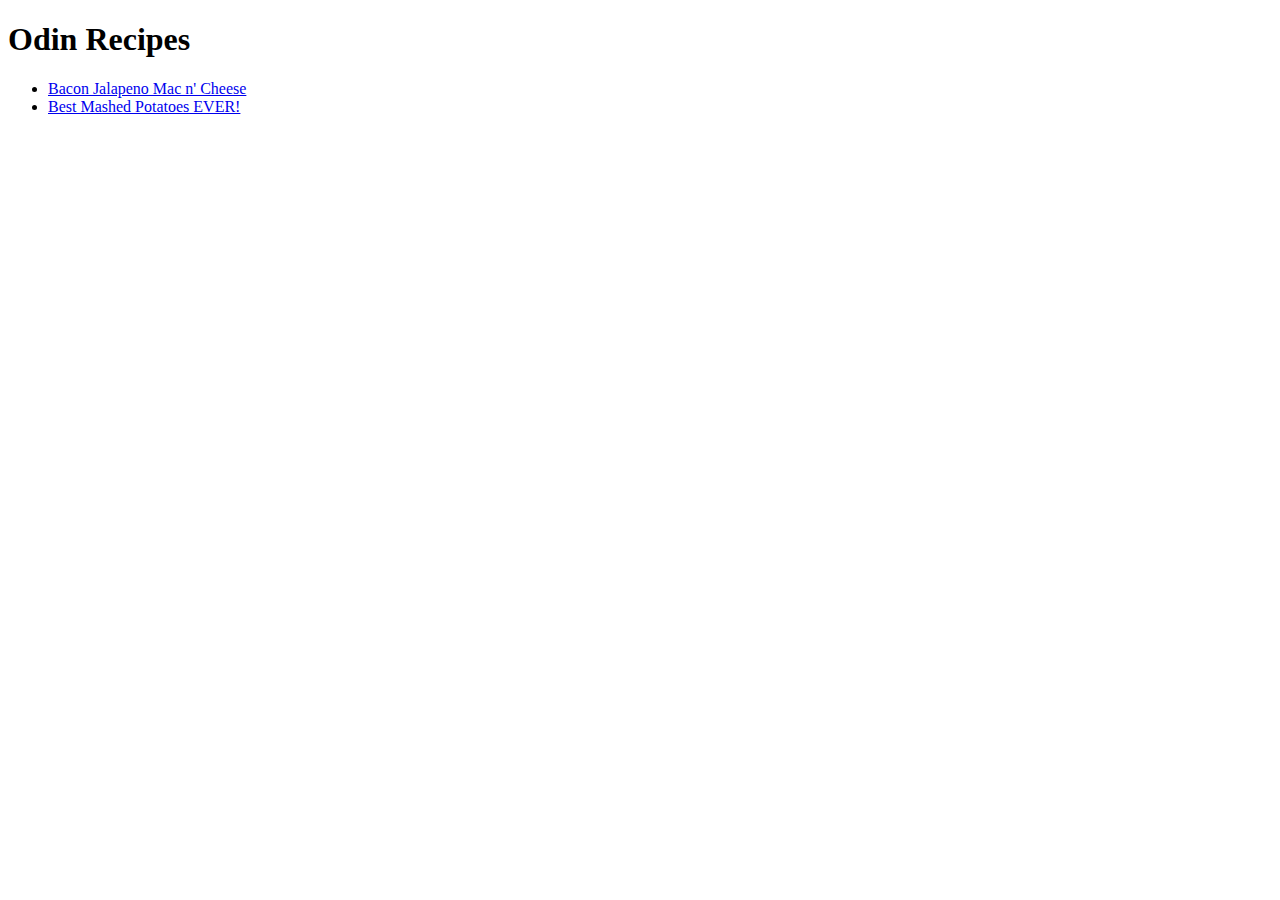
<file: index.html>
<!DOCTYPE html>
<html lang="en">
<head>
    <meta charset="UTF-8">
    <meta http-equiv="X-UA-Compatible" content="IE=edge">
    <meta name="viewport" content="width=device-width, initial-scale=1.0">
    <title>Really Rad Recipes</title>
</head>
<body>
    <h1>Odin Recipes</h1>
    <ul>
        <li><a href="./recipes/BJC-mac-n-cheese.html">Bacon Jalapeno Mac n' Cheese</a></li>
        <li><a href="./recipes/mashed-potatoes.html">Best Mashed Potatoes EVER!</a></li>
    </ul>    
    
</body>
</html>
</file>
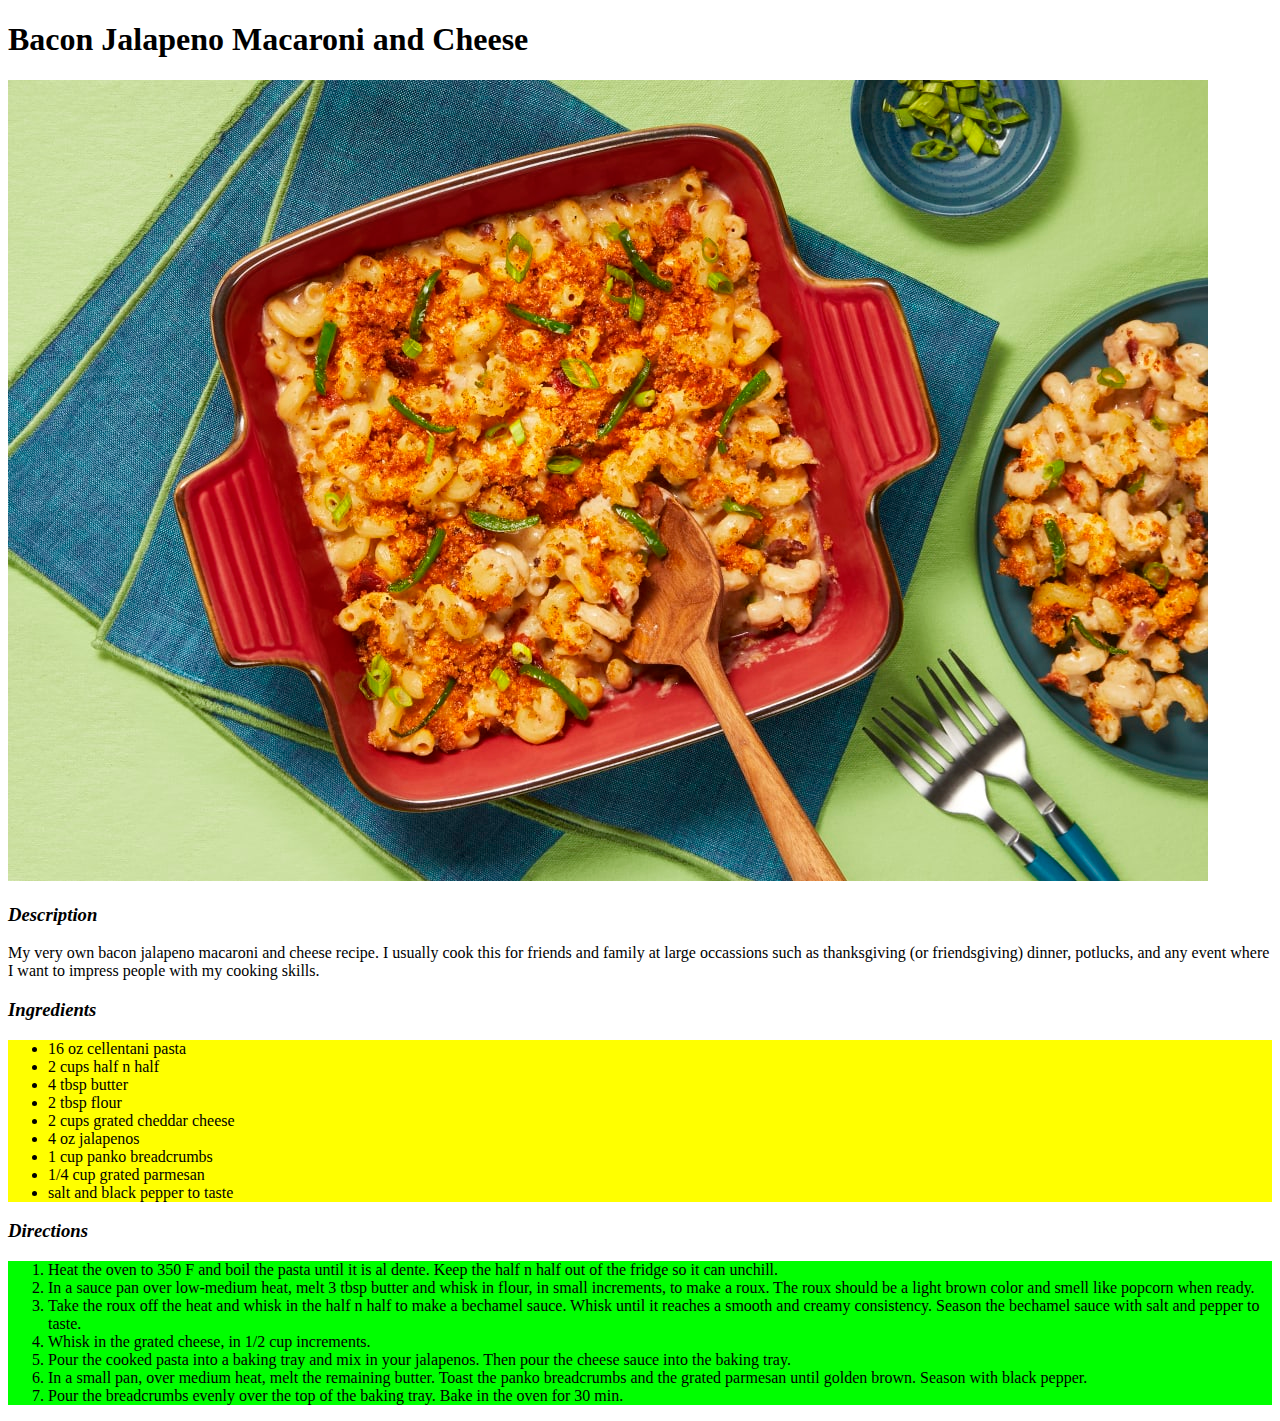
<file: recipes/BJC-mac-n-cheese.html>
<!DOCTYPE html>
<html lang="en">
<head>
    <meta charset="UTF-8">
    <meta http-equiv="X-UA-Compatible" content="IE=edge">
    <meta name="viewport" content="width=device-width, initial-scale=1.0">
    <title>Bacon Jalapeno Mac and Cheese</title>
    <link rel="stylesheet" href="../styles.css">
</head>
<body>
    <h1 class="header">Bacon Jalapeno Macaroni and Cheese</h1>
    <img class="dish" src="../images/bj-mac-n-cheese.jpg" alt="bacon jalapeno mac">
    <h3><i>Description</i></h3>
    <p>My very own bacon jalapeno macaroni and cheese recipe. I usually cook this for friends and family at large occassions 
        such as thanksgiving (or friendsgiving) dinner, potlucks, and any event where I want to impress people with my cooking 
        skills.
    </p>
    <h3><i>Ingredients</i></h3>
    <ul class="ingredients">
        <li>16 oz cellentani pasta</li>
        <li>2 cups half n half</li>
        <li>4 tbsp butter</li>
        <li>2 tbsp flour</li>
        <li>2 cups grated cheddar cheese</li>
        <li>4 oz jalapenos</li>
        <li>1 cup panko breadcrumbs</li>
        <li>1/4 cup grated parmesan</li>
        <li>salt and black pepper to taste</li>
    </ul>
    <h3><i>Directions</i></h3>
    <ol class="directions">
        <li>Heat the oven to 350 F and boil the pasta until it is al dente. Keep the half n half out of the fridge so it can
            unchill.</li>
        <li>In a sauce pan over low-medium heat, melt 3 tbsp butter and whisk in flour, in small increments, to make a roux.
            The roux should be a light brown color and smell like popcorn when ready.</li>
        <li>Take the roux off the heat and whisk in the half n half to make a bechamel sauce. Whisk until it reaches a smooth 
            and creamy consistency. Season the bechamel sauce with salt and pepper to taste.</li>
        <li>Whisk in the grated cheese, in 1/2 cup increments.</li>
        <li>Pour the cooked pasta into a baking tray and mix in your jalapenos. Then pour the cheese sauce into the baking
            tray.</li>
        <li>In a small pan, over medium heat, melt the remaining butter. Toast the panko breadcrumbs and the grated
            parmesan until golden brown. Season with black pepper.</li>
        <li>Pour the breadcrumbs evenly over the top of the baking tray. Bake in the oven for 30 min.</li>
    </ol>
</body>
</html>
</file>
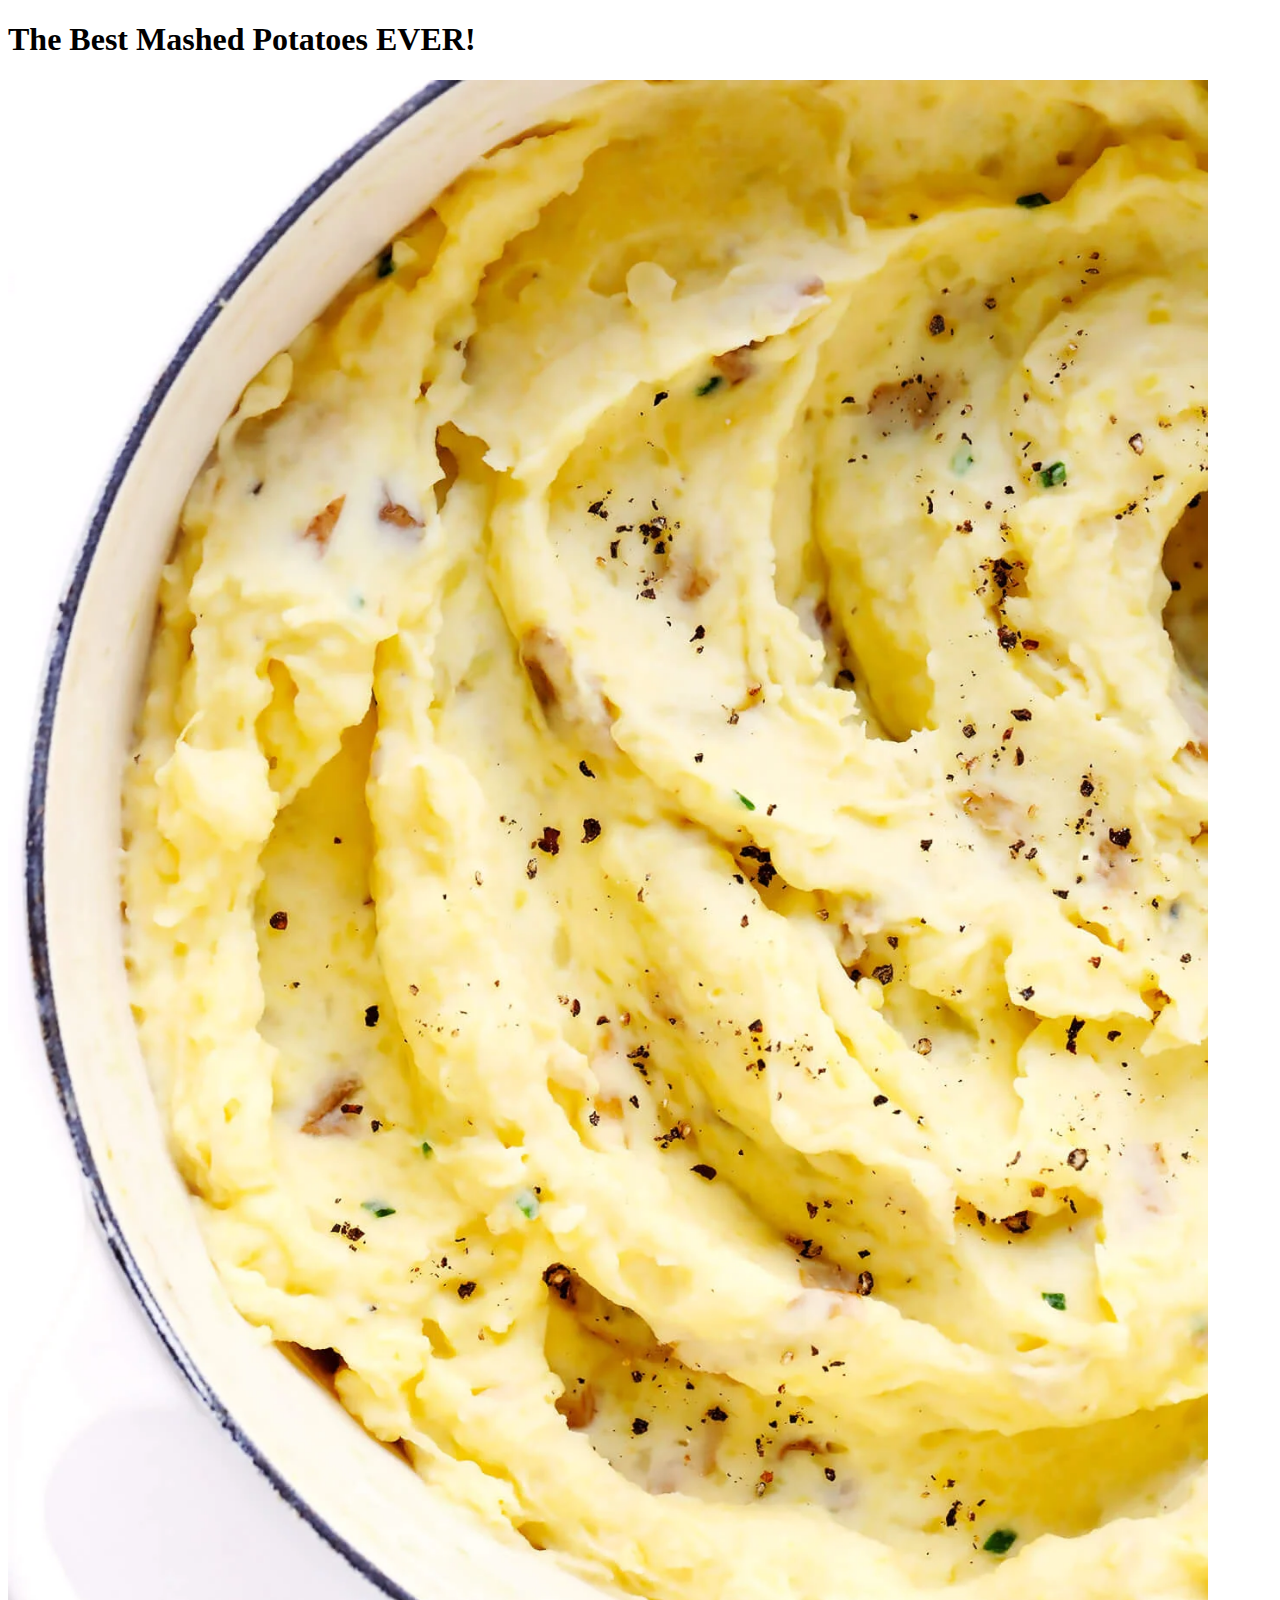
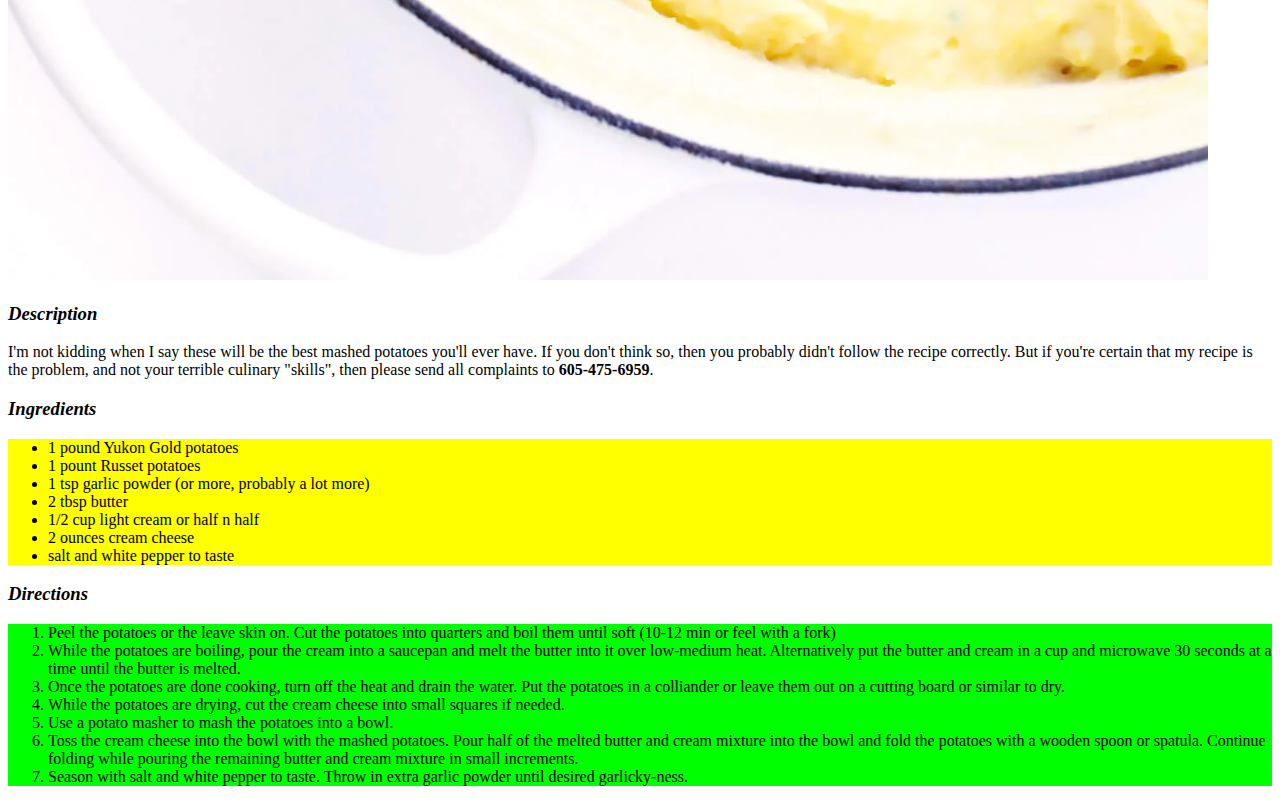
<file: recipes/mashed-potatoes.html>
<!DOCTYPE html>
<html lang="en">
<head>
    <meta charset="UTF-8">
    <meta http-equiv="X-UA-Compatible" content="IE=edge">
    <meta name="viewport" content="width=device-width, initial-scale=1.0">
    <title>Mashed Potatoes</title>
    <link rel="stylesheet" href="../styles.css">
</head>
<body>
    <h1 class="header">The Best Mashed Potatoes EVER!</h1>
    <img class="dish" src="../images/mashed-potatoes.jpg" alt="creamy buttery garlicky delicious mashed potatoes">
    <h3><i>Description</i></h3>
    <p>
        I'm not kidding when I say these will be the best mashed potatoes you'll ever have. If you don't think so, then you
        probably didn't follow the recipe correctly. But if you're certain that my recipe is the problem, and not your terrible 
        culinary "skills", then please send all complaints to <b>605-475-6959</b>.
    </p>
    <h3 ><i>Ingredients</i></h3>
        <ul class="ingredients">
            <li>1 pound Yukon Gold potatoes</li>
            <li>1 pount Russet potatoes</li>
            <li>1 tsp garlic powder (or more, probably a lot more)</li>
            <li>2 tbsp butter</li>
            <li>1/2 cup light cream or half n half</li>
            <li>2 ounces cream cheese</li>
            <li>salt and white pepper to taste</li>
        </ul>
    <h3><i>Directions</i></h3>
        <ol class="directions">
            <li>Peel the potatoes or the leave skin on. Cut the potatoes into quarters and boil them until soft (10-12 min
                or feel with a fork)</li>
            <li>While the potatoes are boiling, pour the cream into a saucepan and melt the butter into it over
                low-medium heat. Alternatively put the butter and cream in a cup and microwave 30 seconds at a time until the 
                butter is melted.</li>
            <li>Once the potatoes are done cooking, turn off the heat and drain the water. Put the potatoes in a colliander 
                or leave them out on a cutting board or similar to dry.</li>
            <li>While the potatoes are drying, cut the cream cheese into small squares if needed.</li>
            <li>Use a potato masher to mash the potatoes into a bowl.</li>
            <li>Toss the cream cheese into the bowl with the mashed potatoes. Pour half of the melted butter and cream mixture
                into the bowl and fold the potatoes with a wooden spoon or spatula. Continue folding while pouring the remaining 
                butter and cream mixture in small increments.</li>
            <li>Season with salt and white pepper to taste. Throw in extra garlic powder until desired garlicky-ness.</li>
        </ol>
</body>
</html>
</file>
<file: styles.css>
.dish{
    width: 1200px;
    height: auto;
}

.header{
    font-family: cursive;
}

.ingredients{
    background-color: #ffff00;
}

.directions{
    background-color: #00ff00;
}
</file>
